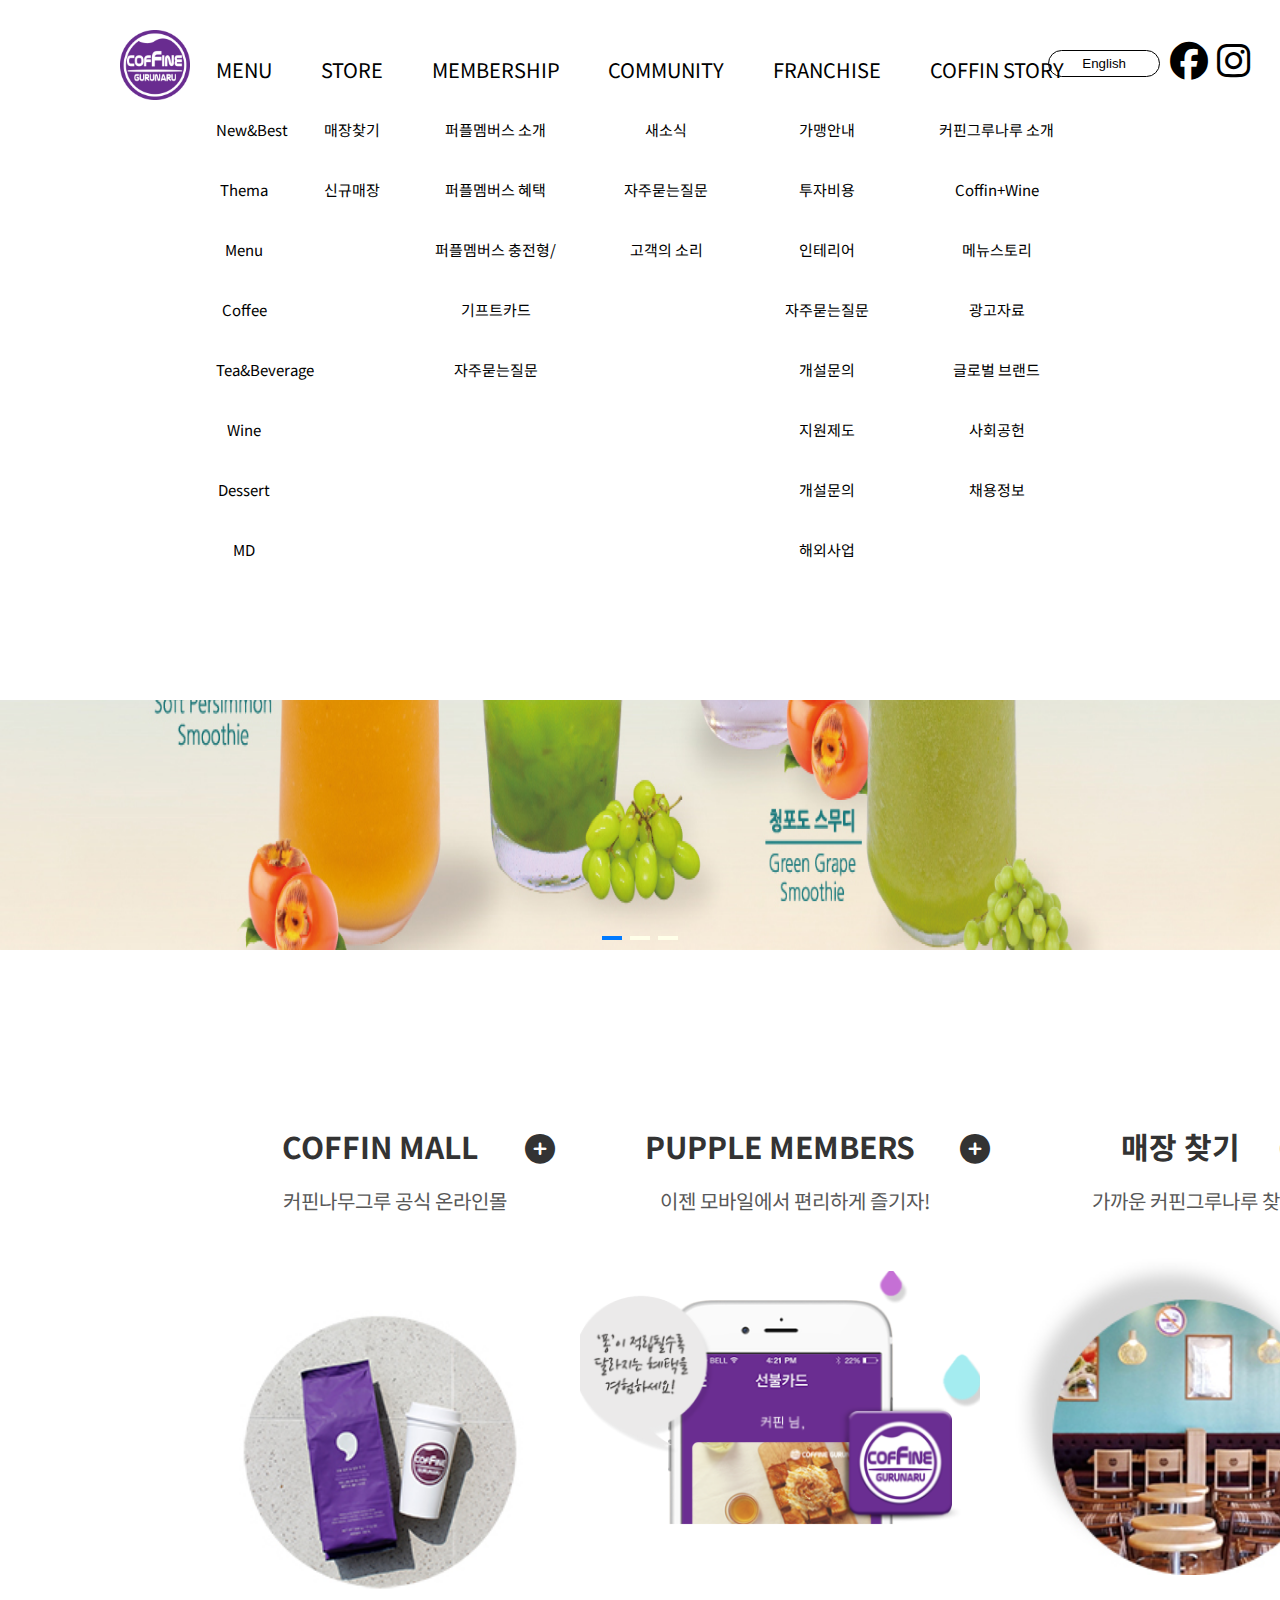
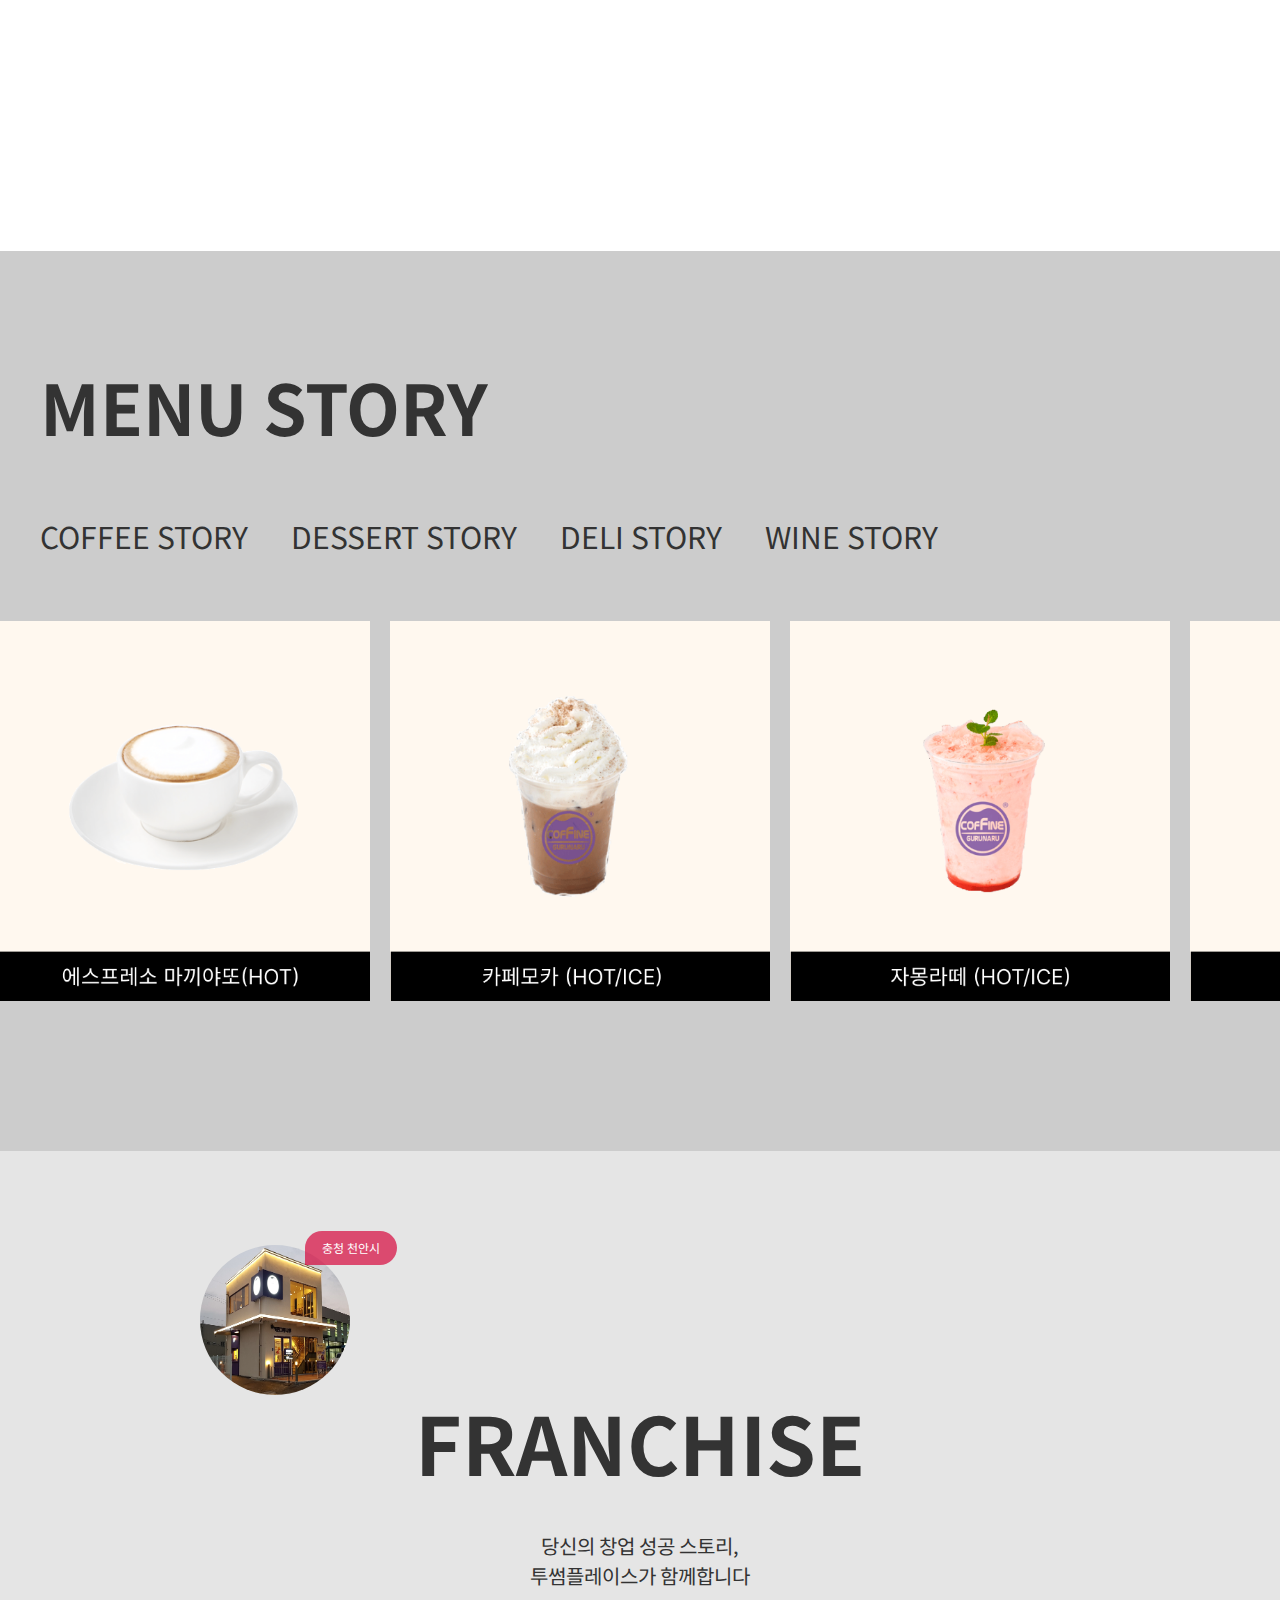
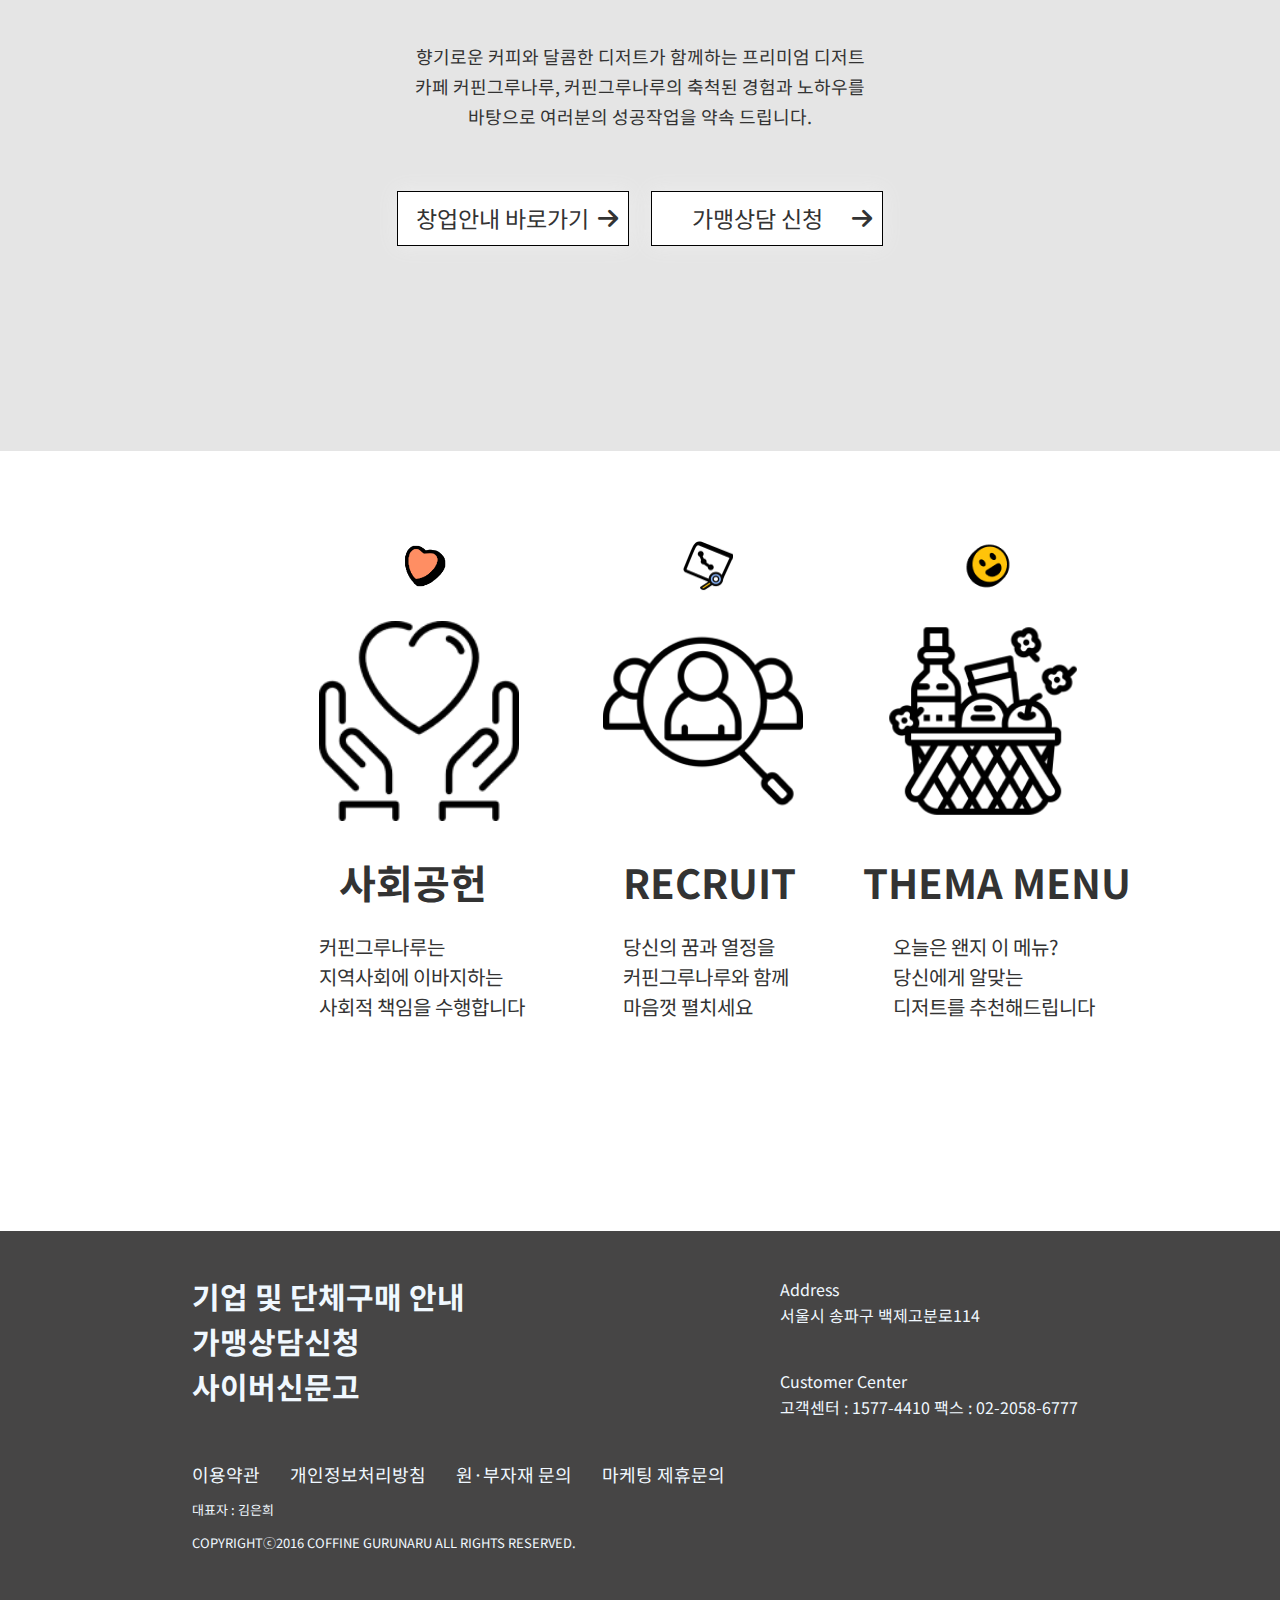
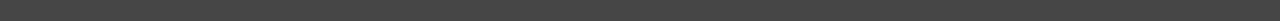
<file: index.html>
<!DOCTYPE html>
<html lang="en">
<head>
  <meta charset="UTF-8">
  <meta name="viewport" content="width=device-width, initial-scale=1.0">
  <title>커핀그루나루</title>
  <!--초기화-->
  <link rel="stylesheet" href="./css/reset.css">
  <!-- 2. 기본서식 -->
  <link rel="stylesheet" href="./css/base.css">
  <!-- 3. 공통서식 -->
  <link rel="stylesheet" href="./css/common.css">
  <!-- 4.  pc해상도일 때 적용되는 서식-->
  <link rel="stylesheet" href="./css/pc.css">
  <!-- 5.  tablet해상도일 때 적용되는 서식-->
  <link rel="stylesheet" href="./css/tablet.css">
  <!-- 6.  mobile해상도일 때 적용되는 서식-->
  <link rel="stylesheet" href="./css/mobile.css">
  <!-- 아이콘폰트 -->
  <link rel="stylesheet" href="https://cdnjs.cloudflare.com/ajax/libs/font-awesome/6.2.1/css/all.min.css" type="text/css">
  <!--제이쿼리-->
  <script src="./script/swiper.js"></script>
  <link rel="stylesheet" href="./css/swiper.css">
  <!--제이쿼리 라이브러리 연결-->
  <script src="https://ajax.googleapis.com/ajax/libs/jquery/2.2.4/jquery.min.js"></script>
  <script src="./script/main.js"></script>
  <style>
  
  </style>
</head>
  
<body>
  <!--상단헤더영역 시작-->
  <header>
    <!--모바일 메뉴-->
    <div class="allmenu-wrap">
      <h1 id="allmenu-logo">
          <a href="#">COFFINGRUNARU &amp; DESSERT</a>
      </h1>
      <div class="allmenu-inner">
          <ul id="allmenu-gnb" class="depth-01">
              <li>
                  <a href="javascript:;">투썸플레이스소개</a>
                  <ul class="depth-02">
                      <li>
                          <a href="/tw/twVision.do">투썸플레이스</a>
                          <ul class="depth-03">
                              <li>
                                  <a href="/tw/twVision.do">비전체계</a>
                              </li>
                              <li>
                                  <a href="/tw/twIntroHistory.do">연혁</a>
                              </li>
                              <li> 
                                  <a href="/tw/twIntroBi.do">BI</a>
                              </li>
                              <li> 
                                  <a href="/tw/twIntroStory.do">20주년 이야기</a>
                              </li>
                              <li> 
                                  <a href="https://twosomeplace.recruiter.co.kr" target="_blank">Recruit</a>
                                  
                              </li>
                          </ul>
                      </li>
                      <li>
                          <a href="/tw/twIntroDt.do">매장</a>
                          <ul class="depth-03">
                              <li>
                                  <a href="/tw/twIntroDt.do">DT/DI</a>
                              </li>
                          </ul>
                      </li>
                      <li>
                          <a href="/tw/twIntroBro.do">브랜드 브로슈어</a>
                      </li>
                      
                  </ul>
              </li>
              <li>
                  <a href="javascript:;">메뉴이야기</a>
                  <ul class="depth-02">
                      <li>
                          <a href="/mn/coffeeStory.do">커피이야기</a>
                      </li>
                      <li>
                          <a href="/mn/dessertStory.do">디저트이야기</a>
                      </li>
                      <li>
                          <a href="/mn/deliStory.do">델리이야기</a>
                      </li>
                  </ul>
              </li>
              <li>
                  <a href="javascript:;">브랜드지원</a>
                  <ul class="depth-02">
                      <li>
                          <a href="/br/roastingPlant.do">어썸 페어링 플랜트</a>
                      </li>
                      <li>
                          <a href="/br/dessertPlant.do">어썸 디저트 플랜트</a>
                      </li>
                      <li>
                          <a href="/br/cdCenter.do">C&amp;D센터</a>
                      </li>
                      <li>
                          <a href="/br/sepCenter.do">SEP센터</a>
                      </li>
                  </ul>
              </li>
              <li>
                  <a href="javascript:;">투썸플레이스 앱 &amp; 멤버십</a>
                  <ul class="depth-02">
                      <li>
                          <a href="/mo/twMobileIntro.do">투썸플레이스 앱 소개</a>
                      </li>
                      <li>
                          <a href="/mo/twMobileReward.do">투썸플레이스 멤버십</a>
                          <ul class="depth-03">
                              <li>
                                  <a href="/mo/twMobileReward.do">멤버십 소개</a>
                              </li>
                              <li>
                                  <a href="/mo/twMobileGrade.do">등급 및 혜택</a>
                              </li>
                              
                          </ul>
                      </li>
                  </ul>
              </li>
              <li>
                  <a href="javascript:;">가맹점 창업안내</a>
                  <ul class="depth-02">
                      <li>
                          <a href="/so/storeStartupInfo.do">가맹점 개설 안내</a>
                      </li>
                      <li>
                          <a href="/so/storeStartupExplan.do">창업설명회</a>
                      </li>
                      <li>
                          <a href="/so/storeStartupCounselApply.do">온라인 창업상담신청</a>
                      </li>
                      <li>
                          <a href="/so/faqList.do">FAQ</a>
                      </li>
                      <li>
                          <a href="/so/storeFinanceProduct.do">가맹점 전용 금융상품</a>
                      </li>
                  </ul>
              </li>
              <li>
                  <a href="javascript:;">새소식&amp;공지</a>
                  <ul class="depth-02">
                      <li>
                          <a href="/co/annoList.do">공지사항</a>
                      </li>
                      
                  </ul>
              </li>
          </ul>
      </div>
      <button type="button" class="btn-allmenu-close">전체메뉴 닫기</button>
    </div>

    <!--탭,모바일 햄버거메뉴-->
    <label for="toggle" class="menu_btn">
      <i class="fas fa-bars"></i>
    </label>
    <input type="checkbox" id="toggle">

    <!--탭,모바일 닫기메뉴-->


    <!--pc 메인 2단 내비게이션-->
    <div class="gnb_wrap">
      <h1>
        <a href="index.html" title="메인페이지로 바로가기">
          <img src="./images/logo.png" alt="상단로고">
        </a>
      </h1>

      <label for="toggle" class="close_btn">
        <i class="fas fa-times"></i>
      </label>

      <!--영어아이콘-->
      <button type="button" class="btn-language" ,onclick="fn_eng_url_go();"><span>English</span></button>
  
      <!--상단 아이콘--> 
      <div class="icon">
        <i class="fa-brands fa-facebook"></i>
        <i class="fa-brands fa-instagram"></i>
      </div>
      <nav class="gnb">
      <ul> 
        <li><a href="menu.html" title="메뉴">MENU</a>
          <ul class="sub">
            <li><a href="#" title="New&Best">New&Best</a></li>
            <li><a href="#" title="Thema Menu">Thema Menu</a></li>
            <li><a href="#" title="Coffee">Coffee</a></li>
            <li><a href="#" title="Tea&Beverage">Tea&Beverage</a></li>
            <li><a href="#" title=">Wine">Wine</a></li>
            <li><a href="#" title="Dessert">Dessert</a></li>
            <li><a href="#" title="MD">MD</a></li>
          </ul>   
        </li>
        <li><a href="store.html" title="스토어">STORE</a>
          <ul class="sub">
            <li><a href="#" title="매장찾기">매장찾기</a></li>
            <li><a href="#" title="신규매장">신규매장</a></li>
          </ul>
        </li>
        <li><a href="membership.html" title="MEMBERSHIP">MEMBERSHIP</a>
          <ul class="sub">
            <li><a href="#" title="퍼플멤버스 소개">퍼플멤버스 소개</a></li>
            <li><a href="#" title="퍼플멤버스 혜택">퍼플멤버스 혜택</a></li>
            <li><a href="#" title="퍼플멤버스 충전형/기프트카드">퍼플멤버스 충전형/기프트카드</a></li>
            <li><a href="#" title="자주묻는질문">자주묻는질문</a></li>
          </ul>
        </li>
        <li><a href="community.html" title="COMMUNITY">COMMUNITY</a>
          <ul class="sub">
            <li><a href="#" title="새소식">새소식</a></li>
            <li><a href="#" title="자주묻는질문">자주묻는질문</a></li>
            <li><a href="#" title="고객의 소리">고객의 소리</a></li>
          </ul>
        </li>
        <li><a href="franchise.html" title="FRANCHISE">FRANCHISE</a>
        <ul class="sub">
          <li><a href="#" title="가맹안내">가맹안내</a></li>
          <li><a href="#" title="투자비용">투자비용</a></li>
          <li><a href="#" title="인테리어">인테리어</a></li>
          <li><a href="#" title="자주묻는질문">자주묻는질문</a></li>
          <li><a href="#" title="개설문의">개설문의</a></li>
          <li><a href="#" title="지원제도">지원제도</a></li>
          <li><a href="#" title="개설문의">개설문의</a></li>
          <li><a href="#" title="해외사업">해외사업</a></li>
        </ul></li>
        <li>
          <a href="coffin story.html" title="">COFFIN STORY</a>
          <ul class="sub">
            <li><a href="#" title="커핀그루나루 소개">커핀그루나루 소개</a></li>
            <li><a href="#" title="Coffin+Wine">Coffin+Wine</a></li>
            <li><a href="#" title="메뉴스토리">메뉴스토리</a></li>
            <li><a href="#" title="광고자료">광고자료</a></li>
            <li><a href="#" title="글로벌 브랜드">글로벌 브랜드</a></li>
            <li><a href="#" title="사회공헌">사회공헌</a></li>
            <li><a href="#" title="채용정보">채용정보</a></li>
          </ul>
        </li>         
      </ul>
      </nav>

      <!--탭,모바일용 메뉴 푸터-->
      <article class="gnb_bottom">
        <ul>
          <li><a href="">기업 및 단체구매안내</a></li>
          <li><a href="">가맹상담신청</a></li>
          <li><a href="">사이버 신문고</a></li>
        </ul>
        <div class="sns"> 
          <i class="fa-brands fa-facebook"></i>
          <i class="fa-brands fa-instagram"></i>
        </div>
      </article>

  </div>
  </header>

<!--메인콘텐츠영역 시작-->
  <main>
    <article class="m_slide">
      <h2>메인슬라이드</h2>
      <div class='swiper-container banner'>
        <div class="swiper-wrapper">
          <div class="swiper-slide"><img src="./images/main_slide1.png" alt=""></div>
          <div class="swiper-slide"><img src="./images/main_slide2.png" alt=""></div>
          <div class="swiper-slide"><img src="./images/main_slide3.png" alt=""></div>
        </div>
        <!--	콘트롤 버튼이 나오는 요소 -->
        <div class="swiper-pagination"></div>
        <!-- 좌우버튼 -->
        <div class="swiper-button-next"></div>
        <div class="swiper-button-prev"></div>
      </div>
    </article>

    <script>
      var swiper=new Swiper('.banner', {
        spaceBetween:0,
        centeredSlides:true,
        autoplay:{
          delay:2500,
          disableOnInteraction:false,
        },
        pagination:{
          el:'.swiper-pagination',
          clickable:true,
        },
        navigation:{
          nextEl:'.swiper-button-next',
          prevEl:'.swiper-button-prev',
        },
      });
    </script>

    <!--사이트몰가기-->
    <section class="m_first">
      <article>
        <h2>인트로</h2>
        <div class="coffinmall">
          <h3>COFFIN MALL</h3>
          <a href="#"><i class="fa-solid fa-circle-plus i_first"></i>
          <p>커핀나무그루 공식 온라인몰</p>
          <img src="./images/main_intro_img1.jpg" alt=""></a>
        </div>
        <div class="pupple">
          <h3>PUPPLE MEMBERS</h3>
          <a href="#"><i class="fa-solid fa-circle-plus i_second"></i>
            <p>이젠 모바일에서 편리하게 즐기자!</p>
          <img src="./images/main_intro_img3.png" alt=""></a>
        </div>
        <div class="store">
          <h3>매장 찾기</h3>
          <a href="#"><i class="fa-solid fa-circle-plus i_third"></i>
            <p>가까운 커핀그루나루 찾기</p>
          <img src="./images/main_intro_img2.jpg" alt=""></a>
        </div>
      </article>
    </section>

    <!--메뉴스토리-->
    <section class="menu_story">
      <article class="menu_txt">
          <h2>MENU STORY</h2>
          <input type="radio" id="tab01" name="a" checked>
          <label for="tab01">coffee story</label>

          <input type="radio" id="tab02" name="a" >
          <label for="tab02">dessert story</label>

          <input type="radio" id="tab03" name="a" >
          <label for="tab03">deli story</label>

          <input type="radio" id="tab04" name="a" >
          <label for="tab04">wine story</label>
          
          <ul class="c_slide coffee">
              <li><div><img src="./images/coffin1.png" alt=""></div></li>
              <li><div><img src="./images/coffin2.png" alt=""></div></li>
              <li><div><img src="./images/coffin3.png" alt=""></div></li>
              <li><div><img src="./images/coffin4.png" alt=""></div></li>
          </ul>
          <ul class="c_slide dessert">
              <li><div><img src="./images/dessert1.png" alt=""></div></li>
              <li><div><img src="./images/dessert2.png" alt=""></div></li>
              <li><div><img src="./images/dessert3.png" alt=""></div></li>
              <li><div><img src="./images/dessert4.png" alt=""></div></li>
          </ul>
          <ul class="c_slide deli">
              <li><div><img src="./images/deli1.png" alt=""></div></li>
              <li><div><img src="./images/deli2.png" alt=""></div></li>
              <li><div><img src="./images/deli3.png" alt=""></div></li>
              <li><div><img src="./images/deli4.png" alt=""></div></li>
          </ul>
          <ul class="c_slide wine">
              <li><div><img src="./images/wine1.png" alt=""></div></li>
              <li><div><img src="./images/wine2.png" alt=""></div></li>
              <li><div><img src="./images/wine3.png" alt=""></div></li>
              <li><div><img src="./images/wine4.png" alt=""></div></li>
          </ul>
      </article>
    </section>
  
    
    <!--프랜차이즈-->
    <section class="franchise">
      <article>
        <div class="f_wrap">
          <h2>FRANCHISE</h2> 
          <p class="f_first">당신의 창업 성공 스토리,<br>
            투썸플레이스가 함께합니다</p>
          <p class="f_last">향기로운 커피와 달콤한 디저트가 함께하는 프리미엄 디저트 <br>
            카페 커핀그루나루, 커핀그루나루의 축척된 경험과 노하우를 <br>
            바탕으로 여러분의 성공작업을 약속 드립니다.</p>
            <div class="move">
              <ul>
                <li class="btn-grad"><a href="#" title="창업안내" >창업안내 바로가기 <i class="fa-solid fa-arrow-right"></i></a></li>
                <li class="btn-grad"><a href="#" title="가맹상담신청">가맹상담 신청 <i class="fa-solid fa-arrow-right"></i></a></li>
              </ul>
            </div>
        </div>
      </article>
      <div class="ani_back">
        <div class="name1">
          <dl>
            <dt>충청 천안시
              <dd><img src="./images/place1.jpg" alt=""></dd>
            </dt>
          </dl>
        </div>
        <div class="name2">
          <dl>
            <dt>서울 응암점
              <dd><img src="./images/place2.jpg" alt=""></dd>
            </dt>
          </dl>
        </div>
        <div class="name3">
          <dl>
            <dt>서울 대학로
              <dd><img src="./images/place3.jpg" alt=""></dd>
            </dt>
          </dl>
        </div>
        <div class="name4">
          <dl>
            <dt>서울 천호공원
              <dd><img src="./images/place4.jpg" alt=""></dd>
            </dt>
          </dl>
        </div>
      </div>
    </section>
    <!--사회공헌,채용,테마별메뉴-->
    <section class="m_last">
      <article>
        <h2>last</h2>
        <div class="social">
          <a href="#">
            <img src="./images/section_last1.png" alt="">
            <h2 class="s_title">사회공헌</h2>
            <p>커핀그루나루는 <br> 지역사회에 이바지하는 <br> 사회적 책임을 수행합니다</p>
            <img src="./images/icon_heart.png" alt="하트아이콘" class="c_icon heart">
          </a>
        </div>
        <div class="recruit">
          <a href="">
            <img src="./images/section_last2.png" alt="">
            <h2 class="r_title">RECRUIT</h2>
            <P>당신의 꿈과 열정을 <br> 커핀그루나루와 함께 <br> 마음껏 펼치세요</P>
            <img src="./images/icon_recruit.png" alt="채용아이콘" class="c_icon rec">
          </a>
        </div>
        <div class="thema_menu"> 
          <a href="#">
            <img src="./images/section_last3.png" alt=""">
            <h2 class="t_title">THEMA MENU</h2>
            <p>오늘은 왠지 이 메뉴? <br> 당신에게 알맞는 <br> 디저트를 추천해드립니다</p>
            <img src="./images/icon_smile.png" alt="스마일아이콘" class="c_icon smile">
          </a>
        </div>
      </article>
    </section>
  </main>
  <footer>
    <div class="f_top">
      <nav class="f_nav">
        <ul>
          <li><a href="#">기업 및 단체구매 안내</a></li>
          <li><a href="#">가맹상담신청</a></li>
          <li><a href="#">사이버신문고</a></li>
        </ul>
        <div class="info">
          <dl>
            <dt>Address</dt>
            <dd>서울시 송파구 백제고분로114</dd>
          </dl>
          <dl>
            <dt>Customer Center</dt>
            <dd>고객센터 : 1577-4410 팩스 : 02-2058-6777</dd>
          </dl>
        </div>
      </nav>
    </div>
    <div class="f_bottom">
      <ul>
        <li><a href="#">이용약관</a></li>
        <li><a href="#">개인정보처리방침</a></li>
        <li><a href="#">원·부자재 문의</a></li>
        <li><a href="#">마케팅 제휴문의</a></li>
      </ul>
      <address>
        <p>대표자 :  김은희</p>
        <p>COPYRIGHTⓒ2016 COFFINE GURUNARU ALL RIGHTS RESERVED.</p>
      </address>      
    </div>
  </footer>

  
</body>
</html>
</file>
<file: css/base.css>
@charset "utf-8";
/*base.css*/
@import url('https://fonts.googleapis.com/css2?family=Noto+Sans+KR:wght@300;400;500&display=swap');

body{
  font-family: "Noto Sans KR",sans-serif,arial;
  font-size: 12px;
  color: #333;
}
a{
  color: #333;
  text-decoration: none;
}
/*pc,mobile,tablet 공통서식*/
</file>
<file: css/common.css>
@charset "utf-8";
/**/
*{
    padding: 0px;margin: 0px;
}

/*메인서식*/
input[type=radio]{display: none;}
.m_first article>h2 .sub,.allmenu-wrap,.close_btn,.menu_btn,#toggle {display: none;}
/* 푸터서식 */
footer{
    background: #464545;
    height:390px;
    width: 100%;
    margin: 0 auto;
}
.f_top{
margin: 0 auto;
width: 70%;
}
.f_nav{
    display:flex;
    justify-content: space-between;
    padding-top: 50px;
    color: aliceblue;
}
.f_nav ul{
    font-size: 30px;
    font-weight: bold;
}
.f_nav ul li{
    margin-bottom: 15px;
}
.f_nav ul li a{
    margin-bottom: 15px;
    color: aliceblue;
}
.f_nav>.info>dl{
    font-size: 16px;
    margin: 0 10px 50px 0;
}
.f_nav>.info>dl>dt{
    padding-bottom: 10px;
}
.f_bottom{
    width: 70%;
    font-size: 18px;
    margin: 0 auto;
}
.f_bottom ul{
    display: flex;
    margin-bottom: 20px;
}
.f_bottom>ul>li{
    color: aliceblue;
}
.f_bottom>ul>li>a{
    color: aliceblue;
    margin-right: 30px;
}

address{
    margin: 0 auto;
    color: aliceblue;
}
address {
    font-style: normal;
    font-size: 13px;
}
address p{
    margin: 0 0 20px 0
}
</file>
<file: css/pc.css>
@charset "utf-8";

@media screen and (min-width:1025px) {
    body{
    }
header{
    width: 100%;
    z-index: 9000;
    position: relative;
}
.gnb_bottom{display: none;}
.gnb_wrap{
    height:100px;
    overflow: hidden; 
    /* 해당하는 영역 안에서만 보이게 함. */
    transition:0.3s;
    position:absolute;
    width:100%;
}
.gnb_wrap h1{
    position: absolute;
    width: 70px;
}
header h1 img{
    width: 100%;
    position: relative;
    top: 30px;
    left: 120px;
}
.icon{
    position: absolute;
    right: 20px;
    top: 40px;
    font-size: 38px;
    color: aliceblue;
    margin-right: 10px;
}
header .btn-language{
    position: absolute;
    right:120px;
    top: 50px;
    border-radius: 50px;
    background: rgba(0, 0, 0, 0);
    color: #fff;
    padding: 5px 33px;
    border: 1px solid #000;
}
.m_slide h2{display: none;}
.m_slide>.swiper-container{
    width: auto;
    height: 100%;
}
.m_slide img{
    width: 100%;
    height: 950px;   
}
.gnb{width: 100%;}
.gnb>ul{
    width: 70%;margin: 0 auto;
    display: flex;
    justify-content: space-around;
    font-size: 20px;
}
.gnb>ul>li{
    line-height: 60px;
    position: relative;
    margin-top: 40px;
}
.gnb li a{color: #fff;}
.sub{
    font-size: 15px;
    width: 100%;
    text-align: center;
    position: absolute;
}


/* 마우스 오버시 서브메뉴 보이게 하기 */
.gnb_wrap:hover{ 
    height:700px;
    background: #fff;
}
.gnb_wrap:hover .gnb>ul>li>a{color: #000;}
.gnb_wrap:hover .sub>li>a{color: #000;}
.gnb_wrap:hover .icon{color: #000;}
.gnb_wrap:hover .btn-language{color: #000;}
.m_first{
    height: 100vh; 
    position: relative;
}
.m_first>article{
    display: flex;
    justify-content: space-around;
    width: 80%;
    position: absolute;
    top: 280px;
    left: 180px;
    font-size: 30px;
}
.m_first article div{
    margin-top: -100px;
}
.m_first article>h2{display: none;}
.m_first article h3{text-align: center;}
.m_first article p{
    text-align: center;
    font-size: 20px;
    color: #585858;
    padding: 30px 0 0 30px;}

.m_first article i{
    padding-bottom: 50px;
}
.m_first>article a{position: relative;}

.m_first article a .i_first{
    right: 25px;
    bottom: 385px;
}
.m_first article a .i_second{
    right: -10px;
    bottom: 320px;
}
.m_first article a .i_third{
    right: 70px;
    bottom: 370px;
}
.m_first .coffinmall a img{
    width: 400px;
    margin-top: 40px;
}
.m_first .pupple a img{
    width: 400px;
    margin-top: 60px;
}
.m_first .store a img{
    width: 400px;
    margin-top: 25px;
}

/*메뉴스토리 서식*/
.menu_story{
    width: 100%;
    height: 100vh;
    background:#ccc;
}
.menu_txt{
    width: 1200px;
    margin: 0 auto;
    padding-top: 100px;
    position: relative;
}
.menu_txt h2{
    font-size: 70px;
    padding-top: 20px;
    padding-bottom: 50px;
}
.menu_txt label{
    font-size: 30px;
    text-transform: uppercase;
    padding-right: 40px;
    position: relative;
    top: 30px;
}
.menu_txt label:hover{
    text-decoration: underline;
    cursor: pointer;
}
.menu_txt ul{
    width: 100px;
    margin-top: 100px;
}
.menu_txt .c_slide{
    display: none;
    position: absolute;
    left: -50px;
}
.menu_txt .c_slide li div{
    width: 380px;
    margin-right: 20px;
}
.menu_txt .c_slide li div img{
    width: 100%;
}
#tab01:checked~.coffee{display: block; display: flex;}
#tab02:checked~.dessert{display: block; display: flex;}
#tab03:checked~.deli{display: block; display: flex;}
#tab04:checked~.wine{display: block; display: flex;}
/*프렌차이즈 서식*/
.franchise{
    height: 100vh; 
    background: rgba(204, 204, 204,.5);
    position: relative;
    overflow: hidden;
}
.franchise dl dt{
    display: inline-flex;
    position: relative;
    z-index: 10;
    overflow: hidden;
    top: 20px;
    left: 105px;
    width: auto;
    height: 32px;
    border: 1px solid transparent;
    border-radius: 32px;
    border-bottom-left-radius: 0;
    padding: 0 16px;
    background-color: #d50037ad;
    font-size: 12px;
    font-weight: 400;
    line-height: 1;
    white-space: nowrap;
    align-items: center;
    justify-content: center;
}
.franchise .name{
    width: 200px;
    color: #fff;
}
.franchise dl dd img{
    width: 150px;
    height: 150px;
    border-radius: 50%;
}
.franchise dl dt{
    color: #fff;
}


.franchise>article{
    width: 80%;
    height: 780px;
    margin: 0 auto;
    position: relative;
}
.franchise article .f_wrap{
    width: 50%;
    margin: 0 auto;
    position: relative;
    top: 250px;
    z-index: 2;
}
.franchise h2{
    font-size: 80px;
    text-align: center;
    margin-bottom: 50px;
    
}
.franchise p{
    text-align: center;
    margin-bottom: 50px;
}
.franchise .f_first{
    font-size: 20px;
    line-height: 30px;}
.franchise .f_last{
    font-size: 18px; 
    margin-bottom: 50px;
    line-height: 30px;}
.move ul{
    display: flex;
    justify-content: space-evenly;
}
.move ul li{
    width: 400px;
    font-size: 23px;
    border: 1px solid #000;
    width: 200px;
    padding: 15px 25px 15px 5px;
    position: relative;
    display: inline-block;
}
.ani_back{
    background-color: yellow;
    position: absolute;
    top: 0;left: 0px;
    width: 3840px;

}
.ani_back > div{
    position: absolute;
    z-index: 1;
}
.name1{
    top:60px;left: 200px;
    animation: name1 10s infinite;
}
.name2{
    top:600px;left: 1400px;
    animation: name2 10s infinite;
}
.name3{
    top:100px;left: 2120px;
    animation: name3 10s infinite;
}
.name4{
    top:600px;left: 4320px;
    animation: name4 10s infinite;
}
@keyframes name1{
    0%{left:200px;}
    100%{left: -1920px;}
}
@keyframes name2{
    0%{left:1400px;}
    100%{left: -520px;}
}
@keyframes name3{
    0%{left:2120px;}
    100%{left: -1400px;}
}
@keyframes name4{
    0%{left:4320px;}
    100%{left: 0px;}
}
.btn-grad {
    background: #Fff;
    margin: 10px;
    padding: 15px 100px;
    text-align: center;
    text-transform: uppercase;
    transition: 0.5s;
    background-size: 200% auto;
    color: white;            
    box-shadow: 0 0 20px #eee;
    display: block;
    }

.btn-grad:hover{
    background-position: right center; 
    /* change the direction of the change here */
    color: #fff;
    text-decoration: none;
    background: #000;
    }
.btn-grad:hover a{
    color: #fff;
}
.fa-solid{
    position: absolute;
    right: 10px;
}
.m_last{
    height: 780px;
    position: relative;
}
.m_last article{
    width: 68%;
    display: flex;
    justify-content: space-around;
    margin: 0 auto;
    position: absolute;
    top: 150px;
    left: 300px;
}
.m_last article>h2{display: none;}
.m_last article img{
    width: 200px;
    height: 200px;
    margin: 20px 0;
}
.m_last article h2{font-size: 40px;}
.m_last article .s_title{margin:20px;}
.m_last article .r_title{margin: 20px 20px 30px 60px;}
.m_last article .t_title{margin: 20px 20px 20px 0px; }
.m_last article p{font-size: 20px;line-height: 30px;
margin-top: 30px;
}

.m_last .social{position: relative;}
.m_last .social .s_title:hover{
    text-decoration: underline;
}
.m_last .recruit .r_title:hover{
    text-decoration: underline;
}
.recruit p{
    padding-left: 60px;
}
.m_last .thema_menu .t_title:hover{
    text-decoration: underline;
}
.social a:hover .heart{
    animation: ex1 5s infinite;
}
.recruit a:hover .rec{
    animation: ex1 5s infinite;
}
.thema_menu a:hover .smile{
    animation: ex1 3s infinite;
}
.thema_menu p{
    padding-left: 30px;
}
.thema_menu img{
    padding-left: 20px;
}
@keyframes ex1{
    0%{margin-top: 30px;}
    50%{margin-top: 0px;}
    100%{margin-top: 30px;}
}
.m_last .c_icon{
    width: 50px;
    height: 50px;
    position: absolute;
    top: -80px;
    left: 80px;
}
.m_last .recruit{
    margin: 0 10px 0 0;
    position: relative;
}
.m_last .recruit .h2:hover{
    text-decoration: underline;
}
.m_last .recruit img{
    margin-left: 40px;
}
.m_last .thema_menu{
    position: relative;
}
.m_last .thema_menu .h3:hover{
    text-decoration: underline;
}
}
</file>
<file: css/tablet.css>
@charset "utf-8";

@media screen and (min-width:768px) and (max-width:1024px){
    .close_btn,.menu_btn{display: block;}
    .icon{text-indent: -9000px;}
    .gnb_wrap{
        width: 100%;
        height: 100%;
        background: #82426C;
        z-index: 1;
        display: none;
        /* right: 0px; */
    }
    .gnb_wrap h1{
        position: absolute;
        top: 15px;
        right: 50%;
        width: 60px;
    }
    .gnb>ul{
        margin-top: 120px;
    }
    .gnb>ul>li>a{
        font-size: 40px;
        font-weight: bold;
        margin-left: 15px;
    }
    .gnb ul{margin-left: 20px;}
    .gnb ul li{
        margin: 50px 0px;
    }
    .gnb ul li a{
        color: #fff;
    }
    .sub{display: none;}
    .sub li a{font-size: 1rem;}
    .gnb_wrap h1 img{width: 100%;}
    header .btn-language{display: none;}
    .menu_btn, .close_btn{
        position: absolute;
        font-size: 40px;
        right: 30px;
        top: 15px;
        color: #fff;
        z-index: 2;
    }
    .close_btn{
        position: absolute;
        left: 30px;
    }
    #toggle:checked+.gnb_wrap{
        display: block;
    }

    .gnb_bottom{
        display: block;
        font-size: 1rem;
        margin-left: 40px;
        border-top: 1px solid #000;
        padding: 40px 0px 60px 0px;
    }
    .gnb_bottom li{
        line-height: 50px;  
    }
    .gnb_bottom li a, .sns i{
        color: #fff;
    }
    .sns{margin-top: 20px;}
    .sns i{font-size: 40px;
        }
    /* .icon i{display: none;} */
    .m_slide{
    height: 950px;}
    .m_slide img{
        height: 950px;}
    .m_slide>h2{display: none;}


    .m_first {
        width: 100%;
        height: 600px;
        position: relative;
    }
    .m_first article{
        display: flex;
        justify-content: space-around;
        width: 100%;
        position: absolute;
        top:150px;
    }
    .m_first h2{display: none;}
    .m_first h3{
        text-align: center;
        font-size: 23px;}
    .m_first p{
        text-align: center;
        padding-top: 20px;
        font-size: 18px;}
    .m_first i{font-size: 25px;}
    .pupple{
        width: 300px;
    }
    .pupple img{
        width: 100%;
        padding-top: 20px;}

    .i_first{
        position: absolute;
        left: 28%;
        top: 0px;
    }
    .i_second{
        position: absolute;
        left: 65%;
        top: 0;
    }
    .i_third{
        position: absolute;
        top: 0;
        right: 30%;
    }
    .move{
        width: 600px;
        margin: 0 auto;
        position: relative;
        right: 100px;
    }
    .move ul li{
        display: block;
        width: 500px;
        padding: 15px 10px 15px 0px;
    }
    .move ul li a{
        font-size: 20px;
    }
   .m_last{
    position: relative;}
   .m_last article{
    margin: 0px;
    position: absolute;
    left: 150px;
    
   }
   .m_last h2{
    font-size: 13px;
   }
   .social{
    position: absolute;
    top: -20px;}
   .f_nav a{font-size: 20px;}
   

    /*메뉴스토리*/
    .menu_story{
        width: 100%;
        height: 100vh;
        background:#ccc;
    }
    .menu_txt{
        width: 100%;
        margin: 0 auto;
        padding-top: 80px;
    }
    .menu_txt h2{
        font-size: 55px;
        padding-bottom: 30px;
        text-align: center;
    }
    .menu_txt label{
        font-size: 25px;
        text-transform: uppercase;
        padding: 0 2%;
        background: green;
    }
    .menu_txt label:hover{
        text-decoration: underline;
        cursor: pointer;
    }
    .menu_txt ul{
        margin-top: 100px;
        width: 100%;
        height: 300px;
    }
    .menu_txt ul img{
        width: 100%;
    }
    .menu_txt .coffee{
        background: yellow;
    }
    .menu_txt .dessert{
        background: blue;
    }
    .menu_txt .deli{
        background: purple;
    }
    .menu_txt .wine{
        background: green;
    }
    .menu_txt .c_slide{
        display: none;
    }
    #tab01:checked~.coffee{display: block; display: flex;}
    #tab02:checked~.dessert{display: block; display: flex;}
    #tab03:checked~.deli{display: block; display: flex;}
    #tab04:checked~.wine{display: block; display: flex;}

    /*프랜차이즈*/
    .franchise{
        height: 970px;
        background: rgba(204, 204, 204,.5);
        position: relative;
        overflow: hidden;
    }
    .franchise dl dt{
        display: inline-flex;
        position: relative;
        z-index: 10;
        overflow: hidden;
        top: 20px;
        left: 105px;
        width: auto;
        height: 32px;
        border: 1px solid transparent;
        border-radius: 32px;
        border-bottom-left-radius: 0;
        padding: 0 16px;
        background-color: #d50037ad;
        font-size: 12px;
        font-weight: 400;
        line-height: 1;
        white-space: nowrap;
        align-items: center;
        justify-content: center;
    }
    .franchise .name{
        width: 200px;
        color: #fff;
    }
    .franchise dl dd img{
        width: 150px;
        height: 150px;
        border-radius: 50%;
    }
    .franchise dl dt{
        color: #fff;
    }


    .franchise>article{
        width: 80%;
        height: 780px;
        margin: 0 auto;
        position: relative;
    }
    .franchise article .f_wrap{
        width: 50%;
        margin: 0 auto;
        position: relative;
        top: 250px;
        z-index: 2;
    }
    .franchise h2{
        font-size: 3.9rem;
        text-align: center;
        margin-bottom: 70px;
        
    }
    .franchise p{
        text-align: center;
        margin-bottom: 50px;
    }
    .franchise .f_first{
        font-size: 20px;
        line-height: 30px;}
    .franchise .f_last{
        font-size: 18px; 
        margin-bottom: 50px;
        line-height: 30px;}
    .move ul{
        display: flex;
        justify-content: space-evenly;
    }
    .move ul li{
        width: 400px;
        font-size: 23px;
        border: 1px solid #000;
        width: 200px;
        padding: 15px 25px 15px 5px;
        position: relative;
        display: inline-block;
    }
    .ani_back{
        background-color: yellow;
        position: absolute;
        top: 0;left: 0px;
        width: 3840px;

    }
    .ani_back > div{
        position: absolute;
        z-index: 1;
    }
    .name1{
        top:60px;left: 200px;
        animation: name1 10s infinite;
    }
    .name2{
        top:600px;left: 1400px;
        animation: name2 10s infinite;
    }
    .name3{
        top:100px;left: 2120px;
        animation: name3 10s infinite;
    }
    .name4{
        top:600px;left: 4320px;
        animation: name4 10s infinite;
    }
    @keyframes name1{
        0%{left:200px;}
        100%{left: -1920px;}
    }
    @keyframes name2{
        0%{left:1400px;}
        100%{left: -520px;}
    }
    @keyframes name3{
        0%{left:2120px;}
        100%{left: -1400px;}
    }
    @keyframes name4{
        0%{left:4320px;}
        100%{left: 0px;}
    }
    .btn-grad {
        background: #Fff;
        margin: 10px;
        padding: 15px 100px;
        text-align: center;
        text-transform: uppercase;
        transition: 0.5s;
        background-size: 200% auto;
        color: white;            
        box-shadow: 0 0 20px #eee;
        display: block;
        }

    .btn-grad:hover{
        background-position: right center; 
        /* change the direction of the change here */
        color: #fff;
        text-decoration: none;
        background: #000;
        }
    .btn-grad:hover a{
        color: #fff;
    }
    .fa-solid{
        position: absolute;
        right: 10px;
    }
    
    /*사회공헌,recruit,thema menu*/
    .m_last{
        height: 780px;
        position: relative;
    }
    .m_last article{
        width: 68%;
        display: flex;
        justify-content: space-around;
        margin: 0 auto;
        position: absolute;
        top: 20%;
        left: 16%;
    }
    .m_last article>h2{display: none;}
    .m_last article img{
        width: 200px;
        height: 200px;
    }
    .m_last article h2{font-size: 40px;}
    .m_last article .s_title{margin:20px;}
    .m_last article .r_title{margin: 20px 50px 30px 55px;}
    .m_last article .t_title{margin: 20px 20px 20px 30px; }
    .m_last article p{font-size: 20px;line-height: 30px;
    margin-top: 30px;
    }

    .m_last .social{position: relative;
    top:20px;right: 5%;}
    .m_last .social .s_title:hover{
        text-decoration: underline;
    }
    .m_last .recruit{position: relative;
        top:20px;}
    .m_last .recruit .r_title:hover{
        text-decoration: underline;
    }
    .recruit p{
        left: 20%;
    }
    .m_last .thema_menu{position: relative;
        top:20px;left: 5%;}
    .m_last .thema_menu .t_title:hover{
        text-decoration: underline;
    }
    .social a:hover .heart{
        animation: ex1 5s infinite;
    }
    .recruit a:hover .rec{
        animation: ex1 5s infinite;
    }
    .thema_menu a:hover .smile{
        animation: ex1 3s infinite;
    }
    @keyframes ex1{
        0%{margin-top: 30px;}
        50%{margin-top: 0px;}
        100%{margin-top: 30px;}
    }
    /*마지막 섹션*/
    .m_last .c_icon{
        width: 50px;
        height: 50px;
        position: absolute;
        top: -80px;
        left: 80px;
    }
    .m_last .recruit{
        margin: 0 10px 0 0;
        position: relative;
    }
    .m_last .recruit h2:hover{
        text-decoration: underline;
    }
    .m_last .recruit img{
        margin-left: 40px;
    }
    .recruit h2,.social h2{
        position: absolute;
        top: 220px;
    }
    .m_last .thema_menu{
        position: relative;
    }
    .m_last p{
        width: 200px;
        height: 200px;
        position: absolute;
        top: 300px;
    }
}
</file>
<file: css/mobile.css>
@charset "utf-8";
/* mobile.css서식 */
@media screen and (max-width:767px) {
  .close_btn,.menu_btn{display: block;}
    .icon{text-indent: -9000px;}
    .gnb_wrap{
        width: 100%;
        height: 100%;
        background: #82426C;
        z-index: 1;
        display: none;
        /* right: 0px; */
    }
    .gnb_wrap h1{
        position: absolute;
        top: 15px;
        right: 50%;
        width: 60px;
    }
    .gnb>ul{
        margin-top: 120px;
    }
    .gnb>ul>li>a{
        font-size: 40px;
        font-weight: bold;
        margin-left: 15px;
    }
    .gnb ul{margin-left: 20px;}
    .gnb ul li{
        margin: 50px 0px;
    }
    .gnb ul li a{
        color: #fff;
    }
    .sub{display: none;}
    .sub li a{font-size: 1rem;}
    .gnb_wrap h1 img{width: 100%;}
    header .btn-language{display: none;}
    .menu_btn, .close_btn{
        position: absolute;
        font-size: 40px;
        right: 30px;
        top: 15px;
        color: #fff;
        z-index: 2;
    }
    .close_btn{
        position: absolute;
        left: 30px;
    }
    #toggle:checked+.gnb_wrap{
        display: block;
    }

    .gnb_bottom{
        display: block;
        font-size: 1rem;
        margin-left: 40px;
        border-top: 1px solid #000;
        padding: 40px 0px 60px 0px;
    }
    .gnb_bottom li{
        line-height: 50px;  
    }
    .gnb_bottom li a, .sns i{
        color: #fff;
    }
    .sns{margin-top: 20px;}
    .sns i{font-size: 40px;
        }
     .m_slide{
    height: 950px;}
    .m_slide img{
        height: 950px;}
    .m_slide>h2{display: none;}    

    .m_first {
        width: 100%;height: 100vh;
        position: relative;
    }
    .m_first article{
        display: flex;
        justify-content: space-around;
        flex-direction: column;
        position: relative;
        top: 40px;
        width: 80%;
        margin: 0 auto;
        height: 80vh;
    }
    .m_first article img{
        margin-left:250px;
        width: 200px;
    }
    .m_first h2{display: none;}
    .m_first h3{
        text-align: center;
        font-size: 1.4rem;
    }
    .m_first p{
        text-align: center;
        padding-top: 40px;
        font-size: 1.1rem;
    }
    .m_first i{
        position: absolute;
        font-size: 25px;
    }
    .m_first .i_first{
        top: 100px;left: 150px;
    }
    .m_first .i_second{
        top: 380px;left: 210px;
    }
    .m_first .i_third{
        top: 600px;left: 100px;
    }
    .pupple{width: 300px;}
    .pupple img{
        width: 100%;
        padding-top: 20px;
    }
    .coffinmall h3,.coffinmall p{
        position: absolute;
        top: 100px;
    }
    .coffinmall .pupple .store{
        background: green;
    }
/*메뉴스토리*/
    .menu_story{
        width: 100%;
        height: 100vh;
        background:#ccc;
    }
    .menu_txt{
        width: 100%;
        margin: 0 auto;
        padding-top: 80px;
    }
    .menu_txt>h2{
        font-size: 2rem;
        padding-bottom: 30px;
        text-align: center;
    }
    .menu_txt label{
        font-size: 1.2rem;
        text-transform: uppercase;
        padding: 0 2%;
        background: green;
    }
    .menu_txt label:hover{
        text-decoration: underline;
        cursor: pointer;
    }
    .menu_txt ul{
        margin-top: 100px;
        width: 100%;
        height: 300px;
    }
    .menu_txt ul img{
        width: 100%;
    }
    .menu_txt .coffee{
        background: yellow;
    }
    .menu_txt .dessert{
        background: blue;
    }
    .menu_txt .deli{
        background: purple;
    }
    .menu_txt .wine{
        background: green;
    }
    .menu_txt .c_slide{
        display: none;
    }
    #tab01:checked~.coffee{display: block; display: flex;}
    #tab02:checked~.dessert{display: block; display: flex;}
    #tab03:checked~.deli{display: block; display: flex;}
    #tab04:checked~.wine{display: block; display: flex;}


    
    .move{
        width: 600px;
        margin: 0 auto;
        position: relative;
        right: 100px;
    }
    .move ul li{
        display: block;
        width: 500px;
        padding: 15px 10px 15px 0px;
    }
    .move ul li a{
        font-size: 20px;
    }

/*프랜차이즈*/
.franchise{
    height: 970px;
    background: rgba(204, 204, 204,.5);
    position: relative;
    overflow: hidden;
}
.franchise dl dt{
    display: inline-flex;
    position: relative;
    z-index: 10;
    overflow: hidden;
    top: 20px;
    left: 105px;
    width: auto;
    height: 32px;
    border: 1px solid transparent;
    border-radius: 32px;
    border-bottom-left-radius: 0;
    padding: 0 16px;
    background-color: #d50037ad;
    font-size: 12px;
    font-weight: 400;
    line-height: 1;
    white-space: nowrap;
    align-items: center;
    justify-content: center;
}
.franchise .name{
    width: 200px;
    color: #fff;
}
.franchise dl dd img{
    width: 150px;
    height: 150px;
    border-radius: 50%;
}
.franchise dl dt{
    color: #fff;
}


.franchise>article{
    width: 80%;
    height: 780px;
    margin: 0 auto;
    position: relative;
}
.franchise article .f_wrap{
    width: 50%;
    margin: 0 auto;
    position: relative;
    top: 250px;
    z-index: 2;
}
.franchise article .f_wrap h2{
    font-size: 3rem;
    text-align: center;
    margin-bottom: 50px;
    margin-left: 50%;
    transform: translateX(-80%);
    
}
.franchise article p{
    text-align: center;
    margin-bottom: 50px;
    font-size: 1rem;
}
.franchise .f_first{
    font-size: 20px;
    line-height: 30px;
}
.franchise .f_last{
    font-size: 18px; 
    margin-bottom: 50px;
    line-height: 30px;
}
.move ul{
    display: flex;
    justify-content: space-evenly;
}
.move ul li{
    width: 400px;
    font-size: 1rem;
    border: 1px solid #000;
    width: 200px;
    padding: 15px 25px 15px 5px;
    position: relative;
    display: inline-block;
}
.ani_back{
    background-color: yellow;
    position: absolute;
    top: 0;left: 0px;
    width: 3840px;

}
.ani_back > div{
    position: absolute;
    z-index: 1;
}
.name1{
    top:60px;left: 200px;
    animation: name1 10s infinite;
}
.name2{
    top:600px;left: 1400px;
    animation: name2 10s infinite;
}
.name3{
    top:100px;left: 2120px;
    animation: name3 10s infinite;
}
.name4{
    top:600px;left: 4320px;
    animation: name4 10s infinite;
}
@keyframes name1{
    0%{left:200px;}
    100%{left: -1920px;}
}
@keyframes name2{
    0%{left:1400px;}
    100%{left: -520px;}
}
@keyframes name3{
    0%{left:3120px;}
    100%{left: -300px;}
}
@keyframes name4{
    0%{left:4020px;}
    100%{left: -300px;}
}
.btn-grad {
    background: #Fff;
    margin: 10px;
    padding: 15px 100px;
    text-align: center;
    text-transform: uppercase;
    transition: 0.5s;
    background-size: 200% auto;
    color: white;            
    box-shadow: 0 0 20px #eee;
    display: block;
    }

.btn-grad:hover{
    background-position: right center; 
    /* change the direction of the change here */
    color: #fff;
    text-decoration: none;
    background: #000;
    }
.btn-grad:hover a{
    color: #fff;
}
.fa-solid{
    position: absolute;
    right: 10px;
}

/*사회공헌,recruit,thema menu*/
    .m_last{
        height: 100vh;
        position: relative;
    }
    .m_last article{
        width: 68%;
        display: flex;
        justify-content: space-around;
        margin: 0 auto;
        position: absolute;
        top: 20%;
        left: 16%;
    }
    .m_last article>h2{display: none;}
    .m_last article div img{
        width: 180px;
        height: 180px;
    }
    .m_last article h2{font-size: 2.5rem;}
    .m_last .social{
        position: relative;
    }
    .m_last .social .s_title:hover{text-decoration: underline;}
    .m_last article .s_title{margin:35px 20px;}
    .m_last article .r_title{margin: 20px 50px 40px 0px;}
    .m_last article .t_title{margin: 10px 20px 40px 30px; }
    .m_last article p{font-size: 20px;line-height: 30px;
    margin-top: 30px;
    }
    .m_last .recruit .r_title:hover{
        text-decoration: underline;
    }
    .m_last .thema_menu{
        margin: 0 0px 0 0;
        position: relative;
        top: 340px;
        right: 10px;

    }
    .m_last .thema_menu .t_title:hover{
        text-decoration: underline;
    }
    .m_last .thema_menu .t_title{
        font-size: 1.8rem;
    }
    .social a:hover .heart{
        animation: ex1 5s infinite;
    }
    .recruit a:hover .rec{
        animation: ex1 5s infinite;
    }
    .thema_menu a:hover .smile{
        animation: ex1 3s infinite;
    }
    @keyframes ex1{
        0%{margin-top: 30px;}
        50%{margin-top: 0px;}
        100%{margin-top: 30px;}
    }
    .m_last .c_icon{
        width: 50px;
        height: 50px;
        position: absolute;
        top: -80px;
        left: 80px;
    }
    .m_last .social{
        margin: 0 10px 0 0;
        position: relative;
        left: 250px;
        top: -60px;
    }
    .m_last .recruit{
        margin: 0 0px 0 0;
        position: relative;
        top: 350px;
        left: -150px;
    }
    .m_last div img{
        width: 180px;
        height: 180px;
    }

    .m_last div a p{
        width: 210px;
        height: 140px;
        font-size: 1.2rem;
        position: relative;
        top: -20px;
    }
    
 /*하단영역*/
    .f_nav a{font-size: 1rem;}
    .f_nav .info dl{font-size: 0.8rem;
    line-height: 20px;}
    .f_bottom ul li a{font-size: 0.9rem;}
    .pupple h3,.pupple p{
        position: absolute;
        top: 380px;
    }
    .store h3,.store p{
        position: absolute;
        top: 600px;
    }
    .i_first{position: absolute;
    top: 90px;
    left: 120px;}
    .i_second{
        position: absolute;
        top: 345px;
        left: 150px;
    }
    .i_third{
        position: absolute;
        top: 590px;
        left: 70px;
    }
    .menu_story h2{
        font-size: 2rem;
        margin-bottom: 20px;
    }
    label{font-size: 1rem;
    padding-right: 2%;}
    label[for="wine"]{
        overflow: hidden;
    }

    .f_wrap .f_first,.f_wrap .f_last{font-size: 15px;}
    .move{
        width: 200%;}

    .move ul li a{
        font-size: 1rem;
        padding-right: 5px;
        }
}
</file>
